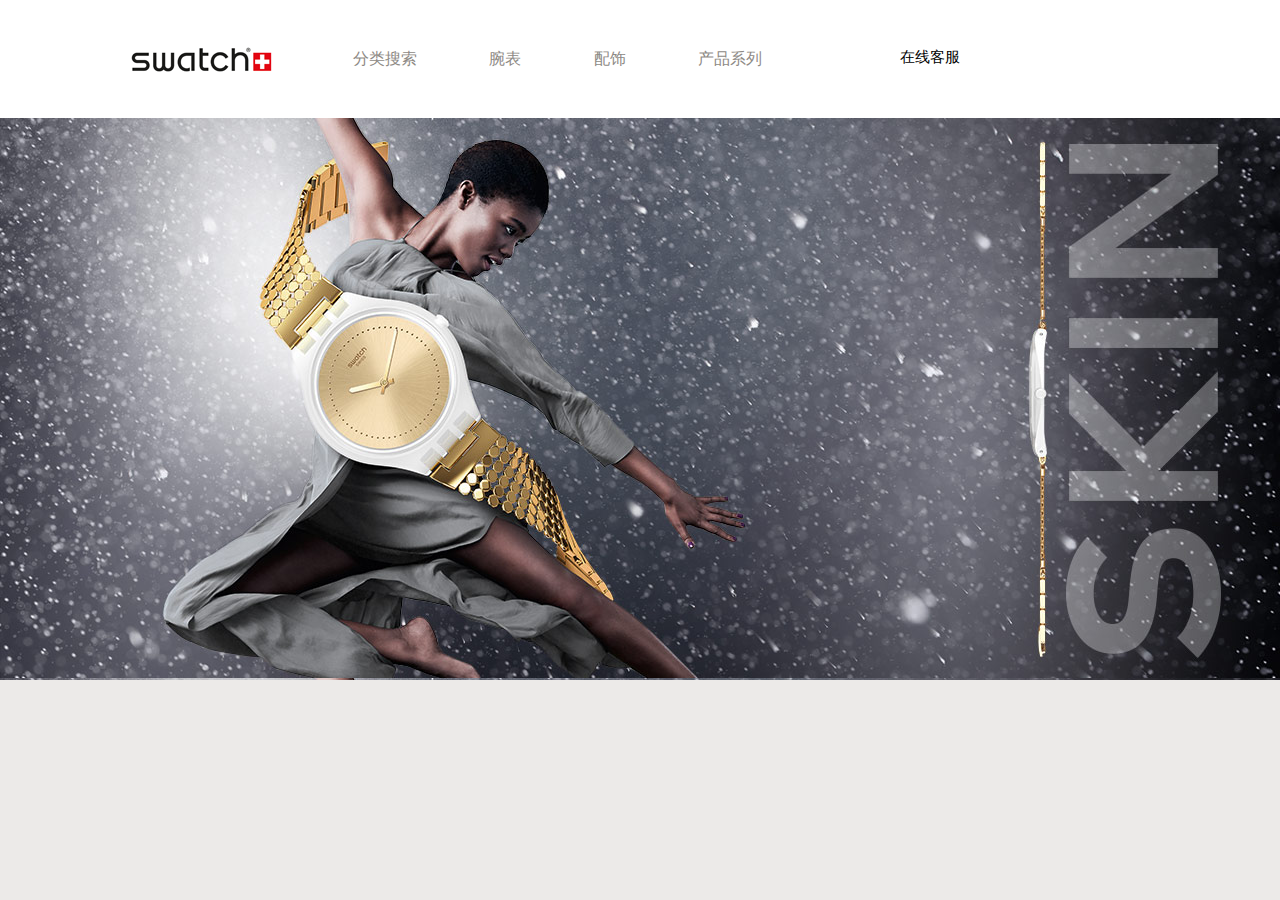
<file: index.html>
<!DOCTYPE html>
<html lang="en">
<head>
	<meta charset="UTF-8">
	<title>Swatch</title>
	<link rel="stylesheet" href="css/index.css">
</head>
<body>
<!-- header -->
	 <div class="tou">
		<div class="tou-nei">
			<div class="tou-nei-left"></div>
			<div class="tou-nei-mid">
				<a href="" class="tou-nei-mid-a">
					<div class="tou-nei-mid-ge">
						分类搜索
					</div>
				</a>
				<a href="" class="tou-nei-mid-a">
					<div class="tou-nei-mid-ge">
						腕表
					</div>
				</a>
				<a href="" class="tou-nei-mid-a">
					<div class="tou-nei-mid-ge">
						配饰
					</div>
				</a>
				<a href="" class="tou-nei-mid-a">
					<div class="tou-nei-mid-ge">
						产品系列
					</div>
				</a>
			</div>
			<div class="tou-nei-right">
				<div class="tou-nei-right-1">
					<input type="text" class="tou-nei-right-1-ss" placeholder="搜索">
				</div>
				<a href="" class="tou-nei-right-a">
					<div class="tou-nei-right-2">
						<div class="tou-nei-right-2-i">
							<i class="iconfont tou-nei-right-2-i1">
								&#xe60f;
							</i>
						</div>
						<div class="tou-nei-right-2-txt">
							在线客服
						</div>
					</div>
				</a>
				<a href="" class="tou-nei-right-a">
					<div class="tou-nei-right-3">
						<i class="iconfont tou-nei-right-2-i2">
							&#xe61f;
						</i>
					</div>
				</a>
				<a href="" class="tou-nei-right-a">
					<div class="tou-nei-right-4">
						<i class="iconfont tou-nei-right-2-i3">
							&#xe604;
						</i>
					</div>
				</a>
			</div>
		</div>
	 </div>
	 <div class="tou-min">
		<div class="tou-min-left"></div>
		<div class="tou-min-right">
			<a href="" class="tou-min-right-a">
				<i class="iconfont tou-min-right-i">
					&#xe628;
				</i>
			</a>
		</div>
	 </div>

<!-- banner -->
	 <div class="b">

	 </div>

<!-- gift -->
<!-- 	 <div class="gift">
	 	<div class="gift-nei"></div>
	 </div> -->




</body>
</html>
</file>
<file: css/index.css>
@import url('base.css');
@font-face {
  font-family: 'iconfont';  /* project id 525040 */
  src: url('https://at.alicdn.com/t/font_525040_zlbib5wpvqjjor.eot');
  src: url('https://at.alicdn.com/t/font_525040_zlbib5wpvqjjor.eot?#iefix') format('embedded-opentype'),
  url('https://at.alicdn.com/t/font_525040_zlbib5wpvqjjor.woff') format('woff'),
  url('https://at.alicdn.com/t/font_525040_zlbib5wpvqjjor.ttf') format('truetype'),
  url('https://at.alicdn.com/t/font_525040_zlbib5wpvqjjor.svg#iconfont') format('svg');
}
.iconfont{
	font-family: 'iconfont';
	font-style: normal;
}
body{
	background: #eceae8;
}
/* 头部 */
     .tou{
     	height: 118px;
     	
     	background: white;
     	margin: auto;
     	box-sizing: border-box;
     }
     .tou-nei{
     	width: 100%;
     	height: 100%;
     	box-sizing: border-box;
     	padding: 0 40px;
     }
     .tou-nei-left{
     	height: 100%;
		
		float: left;
		
		background-image: url('../img/logo_1.png');
		background-repeat: no-repeat;
		background-position: center center;
     }
     .tou-nei-mid{
     	float: left;
     	height: 100%;

     	display: flex;
     	justify-content: space-between;
     	align-items: center;
     }
     .tou-nei-right{
     	float: right;
     	height: 100%;

     	display: flex;
     	
     	align-items: center;
     }
     .tou-nei-mid-ge{
     	font-size: 16px;
     	color: #8e8a85;
     	height: 30px;
     	line-height: 30px;
     }
     .tou-nei-mid-ge:hover{
     	border-bottom: 1px solid black;
     	color: black;
     }
     .tou-nei-right-1{
     	width: 230px;
     	height: 40px;
     	float: left;
     }
     .tou-nei-right-1-ss{
     	width: 230px;
     	height: 40px;
     	box-sizing: border-box;
     	border: 1px solid #ebeae8;
     	border-radius: 3px;
     	outline: none;
     	padding-left: 5px;
     }
     .tou-nei-right-2{
     	width: 100px;
     	height: 40px;
     	float: left;
     	box-sizing: border-box;
     	padding-top: 6px;
     }
     .tou-nei-right-2:hover .tou-nei-right-2-txt{
     	border-bottom: 1px solid black;
     }
     .tou-nei-right-2-i{
     	float: left;
     }
     .tou-nei-right-2-txt{
     	font-size: 15px;
     	color: black;
     	float: right;
     	margin-top: 3px;
     }
     .tou-nei-right-3{
     	float: left;
     	margin-right: -15px;
     }
     .tou-nei-right-4{
     	float: left;
     	margin-right: -10px;
     }
     .tou-nei-right-2-i1{
     	font-size: 30px;
     }
     .tou-nei-right-2-i2{
     	font-size: 30px;
     }
     .tou-nei-right-2-i3{
     	font-size: 54px;
     }
     .tou-nei-right-2-i1,.tou-nei-right-2-i2,.tou-nei-right-2-i3{
     	color: #c9c6c0;
     }
     .tou-min{
     	width: 100%;
     	height: 48px;
     	box-sizing: border-box;
     	border-bottom: 1px solid #ebeae8;
     	background: white;
     }
     .tou-min-left{
     	float: left;
     	height: 100%;
     	width: 139px;
     	margin-left: 15px;
     	background-image: url('../img/logo_1.png');
		background-repeat: no-repeat;
		background-position: center center;
     }
     .tou-min-right{
     	float: right;
     	margin-right: 15px;
     	height: 100%;
     }
     .tou-min-right-i{
     	font-size: 25px;
     	line-height: 48px;
     	color: black;
     }


/* banner */
	 .b{

	 	height: 562px;
		margin-bottom: 20px;
	 	margin: auto;
	 	
	 }







/* gift */
	 .gift{
	 	width: 1280px;
	 	height: 
	 }


@media screen and (min-width: 1300px) {
	/* tou */
		 .tou{
			width: 1280px;
		 }
		 .tou-nei-left{
			width: 139px;
			margin-right: 65px;
		 }
		 .tou-nei-mid{
	     	width: 453px;
	     }
	     .tou-nei-right{
	     	width: 471px;
	     	justify-content: space-between;
	     }
	     .tou-min{
	    	display: none;
	     }

	/* banner */
	 .b{
	 	width: 1280px;
	 	background-image: url('../img/banner3-l.jpg');
	 }

	 
}


@media screen and (min-width: 677px) and (max-width: 1300px) {
	/* tou */
		 .tou{
			width: 100%;
			padding: 0 15px;
		 }
		 .tou-nei-left{
			width: 25%;
			margin-right: 5px;
		 }
		 .tou-nei-mid{
	     	width: 35%;
	     	margin-right: 5px;
	     }
	     .tou-nei-right{
	     	width: 35%;
	     	justify-content: space-around;
	     }
	     .tou-nei-right-1{
	    	display: none;
	     }
	     .tou-min{
	    	display: none;
	     }

	/* banner */
	 .b{
	 	width: 100%;
	 	background-image: url('../img/banner3-l.jpg');
	 }

}

@media screen and (max-width: 677px) {
	/* tou */
		 .tou{
			width: 100%;
			padding: 0 15px;
		 }
		 .tou-min{
	    	display: block;
	     }
	     .tou{
	    	display: none;
	     }


	/* banner */
		 .b{
		 	width: 100%;
		 	background-image: url('../img/banner3-s.jpg');
		 	background-repeat: no-repeat;
		 }

}
</file>
